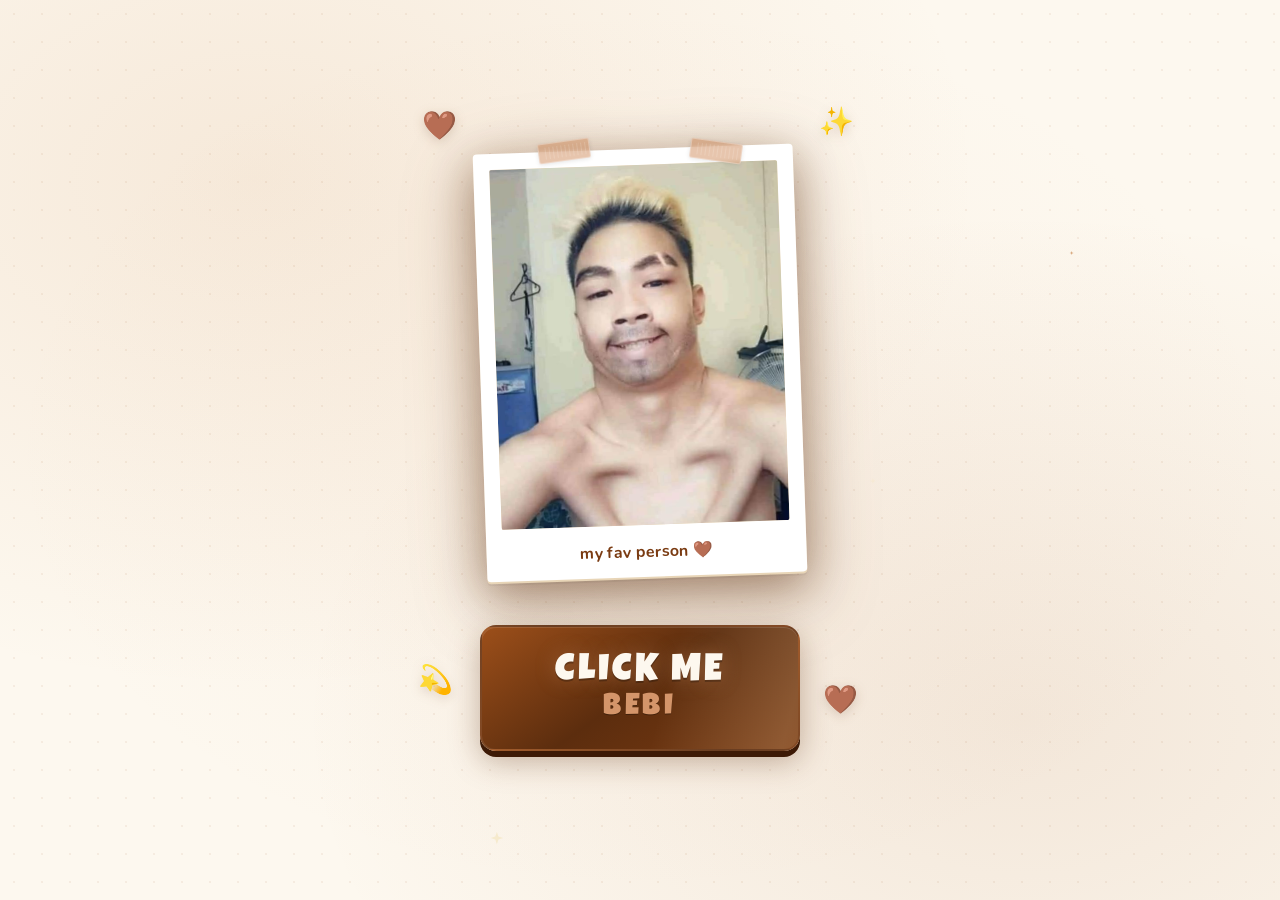
<file: index.html>
<!doctype html>
<html lang="en">
  <head>
    <meta charset="UTF-8" />
    <meta
      name="viewport"
      content="width=device-width, initial-scale=1.0, maximum-scale=1.0, user-scalable=no"
    />
    <title>Para sa Bebi Ko 🤎</title>
    <link rel="preconnect" href="https://fonts.googleapis.com" />
    <link rel="preconnect" href="https://fonts.gstatic.com" crossorigin />
    <link
      href="https://fonts.googleapis.com/css2?family=Luckiest+Guy&family=Nunito:wght@700;900&display=swap"
      rel="stylesheet"
    />
    <link rel="stylesheet" href="index.css" />
  </head>
  <body>
    <!-- Floating particles bg -->
    <div class="bg-particles" id="bgParticles"></div>

    <!-- Sparkle overlay -->
    <canvas id="sparkleCanvas"></canvas>

    <div class="card-container">
      <!-- Floating sticker hearts around card -->
      <div class="sticker sticker-1">🤎</div>
      <div class="sticker sticker-2">✨</div>
      <div class="sticker sticker-3">💫</div>
      <div class="sticker sticker-4">🤎</div>

      <!-- Polaroid-style photo -->
      <div class="polaroid-wrapper">
        <div class="polaroid">
          <div class="polaroid-inner">
            <img src="assets/1.jpg" alt="bebi ko" class="profile-img" />
          </div>
          <div class="polaroid-caption">my fav person 🤎</div>
        </div>
        <!-- Washi tape deco -->
        <div class="tape tape-left"></div>
        <div class="tape tape-right"></div>
      </div>

      <!-- CTA Button -->
      <div class="button-wrapper">
        <a href="sure.html" class="click-me-btn" id="loveBtn">
          <span class="btn-text">CLICK ME</span>
          <span class="btn-sub">BEBI</span>
          <div class="btn-shimmer"></div>
        </a>
      </div>
    </div>

    <script src="index.js"></script>
  </body>
</html>
</file>
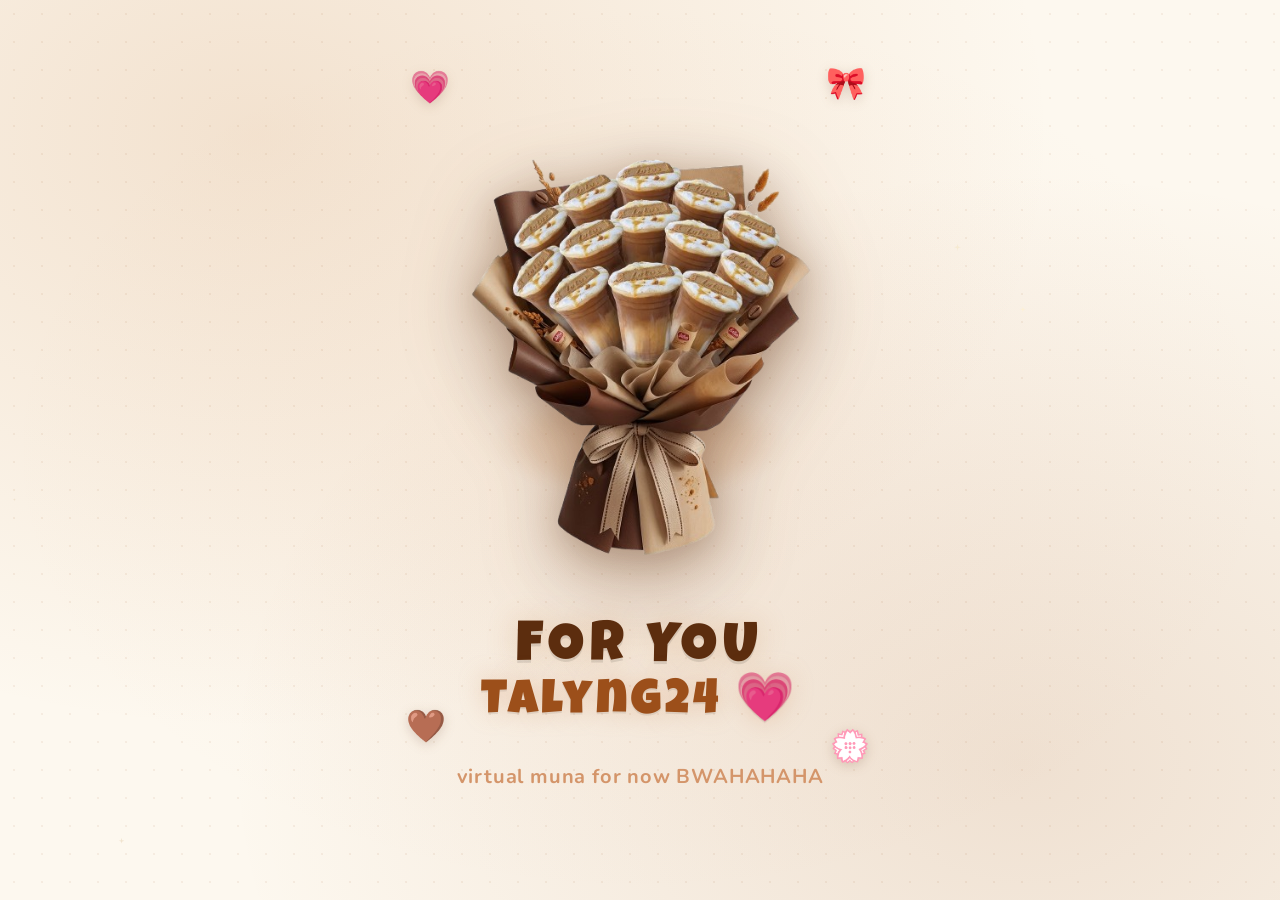
<file: final.html>
<!doctype html>
<html lang="en">
  <head>
    <meta charset="UTF-8" />
    <meta
      name="viewport"
      content="width=device-width, initial-scale=1.0, maximum-scale=1.0, user-scalable=no"
    />
    <title>Para sa Pinakamamahal Kong Bebi! 🤎</title>
    <link rel="preconnect" href="https://fonts.googleapis.com" />
    <link rel="preconnect" href="https://fonts.gstatic.com" crossorigin />
    <link
      href="https://fonts.googleapis.com/css2?family=Luckiest+Guy&family=Nunito:wght@700;900&display=swap"
      rel="stylesheet"
    />
    <link rel="stylesheet" href="final.css" />
  </head>
  <body>
    <div class="bg-particles" id="bgParticles"></div>
    <canvas id="sparkleCanvas"></canvas>

    <!-- Confetti layer -->
    <div id="confettiLayer"></div>

    <div class="card-container">
      <!-- Stickers -->
      <div class="sticker sticker-1">💗</div>
      <div class="sticker sticker-2">🎀</div>
      <div class="sticker sticker-3">🤎</div>
      <div class="sticker sticker-4">💮</div>

      <!-- Bouquet — main subject -->
      <div class="bouquet-wrapper">
        <img
          src="assets/boquet.png"
          alt="Coffee Bouquet"
          class="bouquet-img"
          id="bouquetImg"
        />

        <!-- Glow ring behind bouquet -->
        <div class="bouquet-glow"></div>
      </div>

      <!-- Message -->
      <div class="final-text">
        <span class="line1">FOR YOU</span>
        <span class="line2">TalynG24 💗</span>
      </div>

      <!-- Sub message -->
      <p class="sub-text">virtual muna for now BWAHAHAHA</p>
    </div>

    <script src="final.js"></script>
  </body>
</html>
</file>
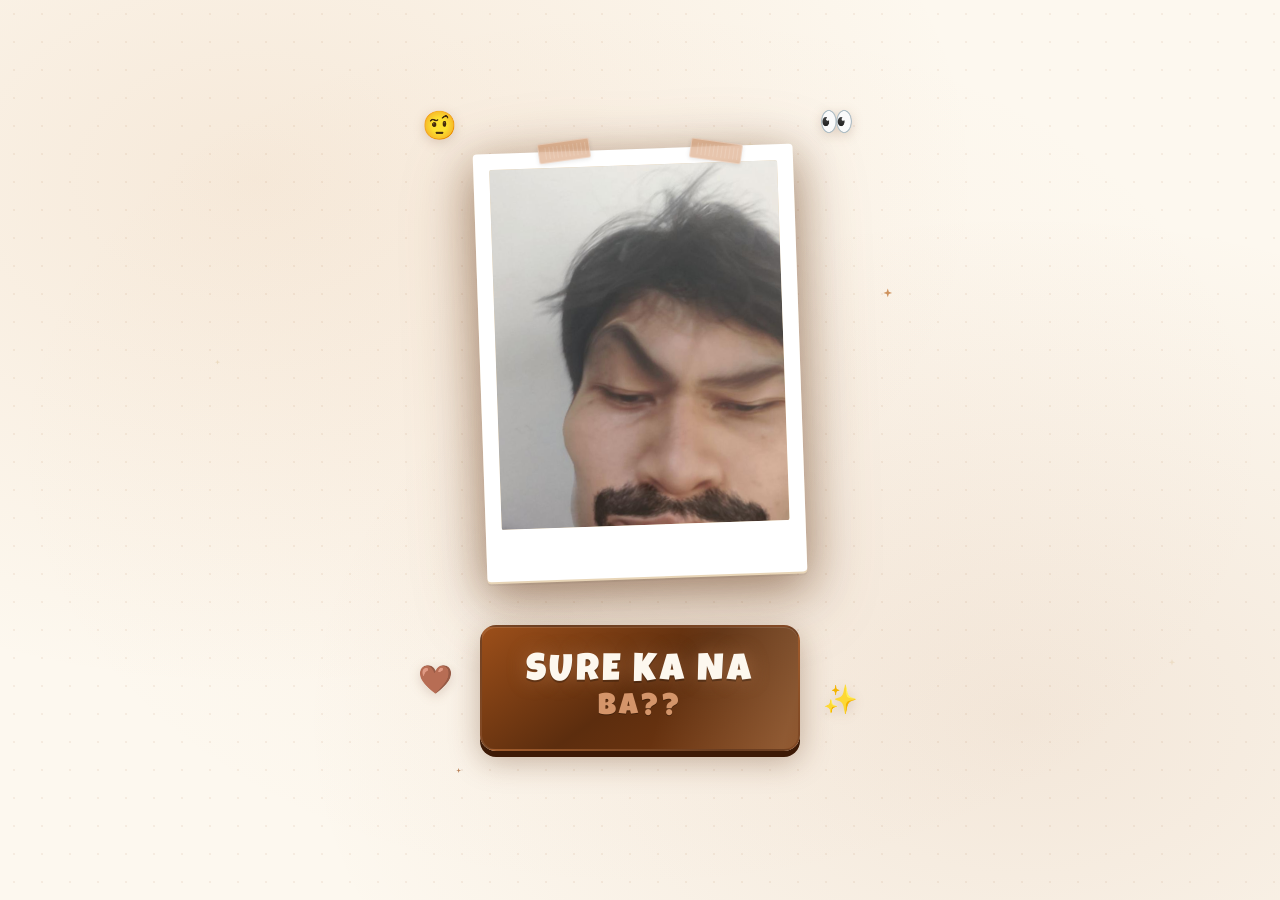
<file: sure.html>
<!doctype html>
<html lang="en">
  <head>
    <meta charset="UTF-8" />
    <meta
      name="viewport"
      content="width=device-width, initial-scale=1.0, maximum-scale=1.0, user-scalable=no"
    />
    <title>Sure ka na ba talaga, Bebi?</title>
    <link rel="preconnect" href="https://fonts.googleapis.com" />
    <link rel="preconnect" href="https://fonts.gstatic.com" crossorigin />
    <link
      href="https://fonts.googleapis.com/css2?family=Luckiest+Guy&family=Nunito:wght@700;900&display=swap"
      rel="stylesheet"
    />
    <link rel="stylesheet" href="sure.css" />
  </head>
  <body>
    <div class="bg-particles" id="bgParticles"></div>
    <canvas id="sparkleCanvas"></canvas>

    <div class="card-container">
      <div class="sticker sticker-1">🤨</div>
      <div class="sticker sticker-2">👀</div>
      <div class="sticker sticker-3">🤎</div>
      <div class="sticker sticker-4">✨</div>

      <div class="polaroid-wrapper">
        <div class="polaroid">
          <div class="polaroid-inner">
            <img
              src="assets/6.jpg"
              alt="Sure ka ba?"
              class="profile-img"
              id="memeImg"
            />
          </div>
        </div>
        <div class="tape tape-left"></div>
        <div class="tape tape-right"></div>
      </div>

      <div class="button-wrapper">
        <a href="#" class="click-me-btn" id="sureBtn">
          <span class="btn-text" id="btnText">SURE KA NA</span>
          <span class="btn-sub" id="btnSub">BA??</span>
          <div class="btn-shimmer"></div>
        </a>
      </div>
    </div>

    <script src="sure.js"></script>
  </body>
</html>
</file>
<file: index.css>
/* ===== CSS VARIABLES ===== */
:root {
  --brown-deep:    #5c2d0e;
  --brown-mid:     #7a3b12;
  --brown-warm:    #9c4f1a;
  --brown-light:   #c47d3e;
  --brown-soft:    #d4956a;
  --beige-dark:    #e8d5b7;
  --beige-mid:     #f0e4cc;
  --beige-light:   #faf3e4;
  --beige-cream:   #fdf8ef;
  --white:         #ffffff;
  --shadow-warm:   rgba(92, 45, 14, 0.18);
  --shadow-deep:   rgba(92, 45, 14, 0.35);

  --font-display: 'Luckiest Guy', cursive;
  --font-body:    'Nunito', sans-serif;
}

/* ===== RESET ===== */
*, *::before, *::after {
  margin: 0;
  padding: 0;
  box-sizing: border-box;
  -webkit-tap-highlight-color: transparent;
}

/* ===== BODY ===== */
html, body {
  width: 100%;
  height: 100%;
  overflow: hidden;
  overflow-y: auto;
  -webkit-overflow-scrolling: touch;
}

body {
  background: var(--beige-cream);
  background-image:
    radial-gradient(ellipse at 20% 20%, rgba(196, 125, 62, 0.12) 0%, transparent 50%),
    radial-gradient(ellipse at 80% 80%, rgba(154, 79, 26, 0.1) 0%, transparent 50%),
    radial-gradient(ellipse at 50% 50%, rgba(212, 149, 106, 0.06) 0%, transparent 70%);
  display: flex;
  justify-content: center;
  align-items: center;
  min-height: 100dvh;
  font-family: var(--font-body);
  position: relative;
}

/* Subtle dot pattern */
body::before {
  content: '';
  position: fixed;
  inset: 0;
  background-image: radial-gradient(circle, rgba(154, 79, 26, 0.07) 1px, transparent 1px);
  background-size: 28px 28px;
  pointer-events: none;
  z-index: 0;
}

/* ===== SPARKLE CANVAS ===== */
#sparkleCanvas {
  position: fixed;
  inset: 0;
  pointer-events: none;
  z-index: 1;
}

/* ===== FLOATING BG PARTICLES ===== */
.bg-particles {
  position: fixed;
  inset: 0;
  pointer-events: none;
  z-index: 2;
  overflow: hidden;
}

.particle {
  position: absolute;
  bottom: -10%;
  font-size: clamp(14px, 3.5vw, 22px);
  opacity: 0;
  animation: floatParticle linear infinite;
  user-select: none;
  filter: drop-shadow(0 2px 4px var(--shadow-warm));
}

@keyframes floatParticle {
  0% {
    transform: translateY(0) translateX(0) rotate(0deg) scale(0.8);
    opacity: 0;
  }
  10% { opacity: 0.75; }
  90% { opacity: 0.4; }
  100% {
    transform: translateY(-110vh) translateX(var(--drift)) rotate(var(--spin)) scale(1.1);
    opacity: 0;
  }
}

/* ===== STICKER DECORATIONS ===== */
.sticker {
  position: absolute;
  font-size: clamp(18px, 5vw, 28px);
  animation: stickerBob ease-in-out infinite;
  user-select: none;
  filter: drop-shadow(0 3px 6px var(--shadow-warm));
  z-index: 3;
}
.sticker-1 { top: -14px; left: -8px;  animation-duration: 2.8s; animation-delay: 0s; }
.sticker-2 { top: -18px; right: -4px; animation-duration: 3.2s; animation-delay: 0.5s; }
.sticker-3 { bottom: 80px; left: -12px; animation-duration: 2.5s; animation-delay: 1s; }
.sticker-4 { bottom: 60px; right: -8px; animation-duration: 3.5s; animation-delay: 0.3s; }

@keyframes stickerBob {
  0%, 100% { transform: translateY(0) rotate(-5deg); }
  50%       { transform: translateY(-8px) rotate(5deg); }
}

/* ===== MAIN CARD CONTAINER ===== */
.card-container {
  position: relative;
  display: flex;
  flex-direction: column;
  align-items: center;
  gap: clamp(28px, 6vh, 48px);
  z-index: 10;
  width: 100%;
  max-width: min(420px, 92vw);
  padding: clamp(16px, 4vw, 28px);
  animation: cardEntrance 0.9s cubic-bezier(0.34, 1.56, 0.64, 1) both;
}

@keyframes cardEntrance {
  from {
    opacity: 0;
    transform: translateY(40px) scale(0.92);
  }
  to {
    opacity: 1;
    transform: translateY(0) scale(1);
  }
}

/* ===== POLAROID PHOTO WRAPPER ===== */
.polaroid-wrapper {
  position: relative;
  width: 100%;
  max-width: min(320px, 84vw);
  animation: floatPhoto 4.5s ease-in-out infinite;
  animation-delay: 0.9s;
  filter: drop-shadow(0 16px 32px var(--shadow-deep));
}

@keyframes floatPhoto {
  0%, 100% { transform: translateY(0) rotate(-1.5deg); }
  50%       { transform: translateY(-14px) rotate(1deg); }
}

/* Tape decorations */
.tape {
  position: absolute;
  width: clamp(36px, 10vw, 52px);
  height: clamp(14px, 3.5vw, 20px);
  background: rgba(212, 149, 106, 0.55);
  border-radius: 2px;
  top: -8px;
  z-index: 5;
  box-shadow: 0 1px 4px rgba(0,0,0,0.1);
  backdrop-filter: blur(2px);
  border: 1px solid rgba(255,255,255,0.3);
}
.tape::after {
  content: '';
  position: absolute;
  inset: 3px;
  background: repeating-linear-gradient(
    90deg,
    transparent,
    transparent 3px,
    rgba(255,255,255,0.15) 3px,
    rgba(255,255,255,0.15) 4px
  );
}
.tape-left  { left: 18%;  transform: rotate(-8deg); }
.tape-right { right: 18%; transform: rotate(8deg); }

/* Polaroid frame */
.polaroid {
  background: var(--white);
  padding: clamp(10px, 2.5vw, 16px);
  padding-bottom: clamp(36px, 9vw, 52px);
  border-radius: 4px;
  box-shadow:
    0 2px 0 var(--beige-dark),
    0 4px 0 rgba(0,0,0,0.04),
    0 12px 40px var(--shadow-deep);
  transform: rotate(-2deg);
  transition: transform 0.3s ease;
}

.polaroid:hover,
.polaroid:active {
  transform: rotate(0deg) scale(1.02);
}

.polaroid-inner {
  overflow: hidden;
  border-radius: 2px;
  background: var(--beige-dark);
  aspect-ratio: 4/5;
  width: 100%;
}

.profile-img {
  width: 100%;
  height: 100%;
  object-fit: cover;
  object-position: center top;
  display: block;
  transition: transform 0.4s ease;
}

.polaroid:hover .profile-img {
  transform: scale(1.04);
}

.polaroid-caption {
  font-family: var(--font-body);
  font-size: clamp(12px, 3.2vw, 16px);
  font-weight: 700;
  color: var(--brown-mid);
  text-align: center;
  position: absolute;
  bottom: 0;
  left: 0; right: 0;
  padding: clamp(8px, 2vw, 14px);
  letter-spacing: 0.02em;
}

/* ===== BUTTON ===== */
.button-wrapper {
  width: 100%;
  max-width: min(320px, 84vw);
  display: flex;
  justify-content: center;
}

.click-me-btn {
  position: relative;
  display: flex;
  flex-direction: column;
  align-items: center;
  justify-content: center;
  width: 100%;
  padding: clamp(18px, 4.5vw, 26px) clamp(24px, 6vw, 40px);
  text-decoration: none;
  border-radius: 16px;
  overflow: hidden;

  /* Rich brown gradient */
  background: linear-gradient(
    145deg,
    var(--brown-warm) 0%,
    var(--brown-deep) 50%,
    var(--brown-mid) 100%
  );

  box-shadow:
    0 6px 0 #3d1a06,
    0 10px 30px var(--shadow-deep),
    inset 0 1px 0 rgba(255,255,255,0.12);

  animation: btnPulse 2.2s ease-in-out infinite;
  transition:
    transform 0.15s ease,
    box-shadow 0.15s ease;

  /* 3D border effect */
  border: 2px solid rgba(255,255,255,0.08);
}

.btn-text {
  font-family: var(--font-display);
  font-size: clamp(26px, 7.5vw, 38px);
  color: var(--beige-cream);
  letter-spacing: 0.08em;
  line-height: 1;
  text-shadow:
    0 2px 0 rgba(0,0,0,0.25),
    0 0 20px rgba(212, 149, 106, 0.4);
  position: relative;
  z-index: 2;
}

.btn-sub {
  font-family: var(--font-display);
  font-size: clamp(20px, 6vw, 30px);
  color: var(--brown-soft);
  letter-spacing: 0.12em;
  line-height: 1;
  margin-top: 2px;
  text-shadow: 0 1px 0 rgba(0,0,0,0.3);
  position: relative;
  z-index: 2;
}

/* Shimmer sweep */
.btn-shimmer {
  position: absolute;
  inset: 0;
  background: linear-gradient(
    105deg,
    transparent 30%,
    rgba(255, 235, 200, 0.18) 50%,
    transparent 70%
  );
  background-size: 200% 100%;
  animation: shimmerSweep 2.5s ease-in-out infinite;
  z-index: 1;
}

@keyframes shimmerSweep {
  0%   { background-position: -100% 0; }
  60%, 100% { background-position: 200% 0; }
}

@keyframes btnPulse {
  0%, 100% {
    transform: scale(1) translateY(0);
    box-shadow:
      0 6px 0 #3d1a06,
      0 10px 30px var(--shadow-deep),
      inset 0 1px 0 rgba(255,255,255,0.12);
  }
  50% {
    transform: scale(1.03) translateY(-2px);
    box-shadow:
      0 8px 0 #3d1a06,
      0 16px 40px var(--shadow-deep),
      inset 0 1px 0 rgba(255,255,255,0.12),
      0 0 30px rgba(156, 79, 26, 0.3);
  }
}

.click-me-btn:hover {
  animation-play-state: paused;
  transform: scale(1.05) translateY(-3px) !important;
  box-shadow:
    0 8px 0 #3d1a06,
    0 18px 45px var(--shadow-deep),
    inset 0 1px 0 rgba(255,255,255,0.15),
    0 0 40px rgba(156, 79, 26, 0.25) !important;
}

.click-me-btn:active {
  animation-play-state: paused;
  transform: scale(0.97) translateY(3px) !important;
  box-shadow:
    0 3px 0 #3d1a06,
    0 5px 15px var(--shadow-deep),
    inset 0 2px 4px rgba(0,0,0,0.2) !important;
}

/* ===== MOBILE SAFE AREAS ===== */
@supports (padding: max(0px)) {
  body {
    padding-top: max(16px, env(safe-area-inset-top));
    padding-bottom: max(16px, env(safe-area-inset-bottom));
  }
}

/* ===== SMALL PHONES (SE, mini) ===== */
@media screen and (max-height: 700px) {
  .card-container {
    gap: clamp(18px, 4vh, 28px);
  }
  .polaroid-wrapper {
    max-width: min(260px, 76vw);
  }
}

/* ===== LANDSCAPE ===== */
@media screen and (orientation: landscape) and (max-height: 500px) {
  body {
    align-items: flex-start;
    padding-top: 12px;
  }
  .card-container {
    flex-direction: row;
    flex-wrap: wrap;
    justify-content: center;
    gap: 20px;
    max-width: 90vw;
  }
  .polaroid-wrapper {
    max-width: 200px;
  }
  .button-wrapper {
    max-width: 220px;
    align-self: center;
  }
  .sticker { display: none; }
}
</file>
<file: final.css>
/* ===== CSS VARIABLES ===== */
:root {
  --brown-deep: #5c2d0e;
  --brown-mid: #7a3b12;
  --brown-warm: #9c4f1a;
  --brown-light: #c47d3e;
  --brown-soft: #d4956a;
  --beige-dark: #e8d5b7;
  --beige-mid: #f0e4cc;
  --beige-light: #faf3e4;
  --beige-cream: #fdf8ef;
  --white: #ffffff;
  --shadow-warm: rgba(92, 45, 14, 0.18);
  --shadow-deep: rgba(92, 45, 14, 0.35);

  --font-display: "Luckiest Guy", cursive;
  --font-body: "Nunito", sans-serif;
}

/* ===== RESET ===== */
*,
*::before,
*::after {
  margin: 0;
  padding: 0;
  box-sizing: border-box;
  -webkit-tap-highlight-color: transparent;
}

html,
body {
  width: 100%;
  height: 100%;
  overflow: hidden;
  overflow-y: auto;
  -webkit-overflow-scrolling: touch;
}

body {
  background: var(--beige-cream);
  background-image:
    radial-gradient(
      ellipse at 20% 15%,
      rgba(196, 125, 62, 0.18) 0%,
      transparent 55%
    ),
    radial-gradient(
      ellipse at 80% 85%,
      rgba(154, 79, 26, 0.14) 0%,
      transparent 55%
    ),
    radial-gradient(
      ellipse at 50% 50%,
      rgba(212, 149, 106, 0.08) 0%,
      transparent 70%
    );
  display: flex;
  justify-content: center;
  align-items: center;
  min-height: 100dvh;
  font-family: var(--font-body);
  position: relative;
}

body::before {
  content: "";
  position: fixed;
  inset: 0;
  background-image: radial-gradient(
    circle,
    rgba(154, 79, 26, 0.07) 1px,
    transparent 1px
  );
  background-size: 28px 28px;
  pointer-events: none;
  z-index: 0;
}

/* ===== CANVAS / LAYERS ===== */
#sparkleCanvas {
  position: fixed;
  inset: 0;
  pointer-events: none;
  z-index: 1;
}

.bg-particles {
  position: fixed;
  inset: 0;
  pointer-events: none;
  z-index: 2;
  overflow: hidden;
}

#confettiLayer {
  position: fixed;
  inset: 0;
  pointer-events: none;
  z-index: 50;
  overflow: hidden;
}

/* ===== FLOATING PARTICLES ===== */
.particle {
  position: absolute;
  bottom: -10%;
  opacity: 0;
  animation: floatParticle linear infinite;
  user-select: none;
  filter: drop-shadow(0 2px 4px var(--shadow-warm));
}

@keyframes floatParticle {
  0% {
    transform: translateY(0) translateX(0) rotate(0deg) scale(0.8);
    opacity: 0;
  }
  10% {
    opacity: 0.75;
  }
  90% {
    opacity: 0.4;
  }
  100% {
    transform: translateY(-110vh) translateX(var(--drift)) rotate(var(--spin))
      scale(1.1);
    opacity: 0;
  }
}

/* ===== CONFETTI ===== */
.confetti-piece {
  position: absolute;
  top: -40px;
  pointer-events: none;
  opacity: 1;
  animation: confettiFall linear forwards;
  user-select: none;
}

@keyframes confettiFall {
  0% {
    transform: translateY(0) rotate(0deg) scale(1);
    opacity: 1;
  }
  80% {
    opacity: 1;
  }
  100% {
    transform: translateY(115vh) rotate(var(--spin)) scale(0.8);
    opacity: 0;
  }
}

/* ===== STICKERS ===== */
.sticker {
  position: absolute;
  font-size: clamp(20px, 5.5vw, 32px);
  animation: stickerBob ease-in-out infinite;
  user-select: none;
  filter: drop-shadow(0 3px 6px var(--shadow-warm));
  z-index: 3;
}
.sticker-1 {
  top: -16px;
  left: -10px;
  animation-duration: 2.8s;
  animation-delay: 0s;
}
.sticker-2 {
  top: -20px;
  right: -6px;
  animation-duration: 3.2s;
  animation-delay: 0.5s;
}
.sticker-3 {
  bottom: 70px;
  left: -14px;
  animation-duration: 2.5s;
  animation-delay: 1s;
}
.sticker-4 {
  bottom: 50px;
  right: -10px;
  animation-duration: 3.5s;
  animation-delay: 0.3s;
}

@keyframes stickerBob {
  0%,
  100% {
    transform: translateY(0) rotate(-5deg);
  }
  50% {
    transform: translateY(-8px) rotate(5deg);
  }
}

/* ===== CARD CONTAINER ===== */
.card-container {
  position: relative;
  display: flex;
  flex-direction: column;
  align-items: center;
  gap: clamp(20px, 4vh, 36px);
  z-index: 10;
  width: 100%;
  max-width: min(440px, 96vw);
  padding: clamp(16px, 4vw, 28px);
}

/* ===== BOUQUET — MAIN SUBJECT ===== */
.bouquet-wrapper {
  position: relative;
  width: 100%;
  /* Takes most of the viewport — bouquet IS the star */
  max-width: min(380px, 88vw);
  display: flex;
  justify-content: center;
  align-items: center;

  /* Entrance animation */
  animation: bouquetEntrance 1.1s cubic-bezier(0.34, 1.56, 0.64, 1) both;
  animation-delay: 0.1s;
}

@keyframes bouquetEntrance {
  0% {
    opacity: 0;
    transform: scale(0.4) rotate(-12deg) translateY(60px);
  }
  60% {
    opacity: 1;
  }
  80% {
    transform: scale(1.06) rotate(2deg) translateY(-6px);
  }
  100% {
    opacity: 1;
    transform: scale(1) rotate(0deg) translateY(0);
  }
}

/* Continuous float after entrance */
.bouquet-wrapper.float-active {
  animation: bouquetFloat 4s ease-in-out infinite;
}

@keyframes bouquetFloat {
  0%,
  100% {
    transform: translateY(0) rotate(-1deg) scale(1);
  }
  50% {
    transform: translateY(-16px) rotate(1.5deg) scale(1.01);
  }
}

.bouquet-img {
  width: 100%;
  height: auto;
  display: block;
  position: relative;
  z-index: 2;
  filter: drop-shadow(0 20px 40px var(--shadow-deep))
    drop-shadow(0 8px 16px rgba(92, 45, 14, 0.25));
  transition: transform 0.3s ease;
}

.bouquet-img:active {
  transform: scale(1.04) rotate(2deg);
}

/* Warm glow ring behind bouquet */
.bouquet-glow {
  position: absolute;
  width: 75%;
  aspect-ratio: 1;
  border-radius: 50%;
  background: radial-gradient(
    ellipse,
    rgba(212, 149, 106, 0.35) 0%,
    rgba(196, 125, 62, 0.18) 50%,
    transparent 70%
  );
  bottom: 0;
  left: 50%;
  transform: translateX(-50%) scaleY(0.4);
  z-index: 1;
  animation: glowPulse 3s ease-in-out infinite;
  filter: blur(12px);
}

@keyframes glowPulse {
  0%,
  100% {
    opacity: 0.7;
    transform: translateX(-50%) scaleY(0.4) scale(1);
  }
  50% {
    opacity: 1;
    transform: translateX(-50%) scaleY(0.4) scale(1.12);
  }
}

/* ===== FINAL TEXT ===== */
.final-text {
  display: flex;
  flex-direction: column;
  align-items: center;
  gap: 2px;
  animation: textEntrance 0.8s cubic-bezier(0.34, 1.56, 0.64, 1) both;
  animation-delay: 0.7s;
}

@keyframes textEntrance {
  from {
    opacity: 0;
    transform: translateY(20px) scale(0.85);
  }
  to {
    opacity: 1;
    transform: translateY(0) scale(1);
  }
}

.line1 {
  font-family: var(--font-display);
  font-size: clamp(36px, 10vw, 56px);
  color: var(--brown-deep);
  letter-spacing: 0.1em;
  line-height: 1;
  text-shadow:
    0 3px 0 rgba(0, 0, 0, 0.1),
    0 0 30px rgba(196, 125, 62, 0.3);
  animation: textPulse 2.5s ease-in-out infinite;
}

.line2 {
  font-family: var(--font-display);
  font-size: clamp(30px, 8.5vw, 48px);
  color: var(--brown-warm);
  letter-spacing: 0.08em;
  line-height: 1;
  text-shadow:
    0 2px 0 rgba(0, 0, 0, 0.08),
    0 0 24px rgba(212, 149, 106, 0.4);
  animation: textPulse 2.5s ease-in-out infinite;
  animation-delay: 0.2s;
}

@keyframes textPulse {
  0%,
  100% {
    transform: scale(1);
  }
  50% {
    transform: scale(1.04);
  }
}

/* ===== SUB TEXT ===== */
.sub-text {
  font-family: var(--font-body);
  font-size: clamp(14px, 4vw, 20px);
  font-weight: 700;
  color: var(--brown-soft);
  letter-spacing: 0.04em;
  opacity: 0;
  animation: fadeInSoft 1s ease forwards;
  animation-delay: 1.2s;
}

@keyframes fadeInSoft {
  from {
    opacity: 0;
    transform: translateY(10px);
  }
  to {
    opacity: 1;
    transform: translateY(0);
  }
}

/* ===== MOBILE SAFE AREAS ===== */
@supports (padding: max(0px)) {
  body {
    padding-top: max(16px, env(safe-area-inset-top));
    padding-bottom: max(16px, env(safe-area-inset-bottom));
  }
}

/* Small phones */
@media screen and (max-height: 700px) {
  .card-container {
    gap: clamp(14px, 3vh, 22px);
  }
  .bouquet-wrapper {
    max-width: min(280px, 80vw);
  }
}

/* Landscape */
@media screen and (orientation: landscape) and (max-height: 500px) {
  body {
    align-items: flex-start;
    padding-top: 10px;
  }
  .card-container {
    flex-direction: row;
    flex-wrap: wrap;
    justify-content: center;
    gap: 16px;
    max-width: 94vw;
  }
  .bouquet-wrapper {
    max-width: 220px;
  }
  .final-text,
  .sub-text {
    text-align: center;
  }
  .sticker {
    display: none;
  }
}
</file>
<file: sure.css>
/* ===== CSS VARIABLES ===== */
:root {
  --brown-deep: #5c2d0e;
  --brown-mid: #7a3b12;
  --brown-warm: #9c4f1a;
  --brown-light: #c47d3e;
  --brown-soft: #d4956a;
  --beige-dark: #e8d5b7;
  --beige-mid: #f0e4cc;
  --beige-light: #faf3e4;
  --beige-cream: #fdf8ef;
  --white: #ffffff;
  --shadow-warm: rgba(92, 45, 14, 0.18);
  --shadow-deep: rgba(92, 45, 14, 0.35);

  --font-display: "Luckiest Guy", cursive;
  --font-body: "Nunito", sans-serif;
}

/* ===== RESET ===== */
*,
*::before,
*::after {
  margin: 0;
  padding: 0;
  box-sizing: border-box;
  -webkit-tap-highlight-color: transparent;
}

html,
body {
  width: 100%;
  height: 100%;
  overflow: hidden;
  overflow-y: auto;
  -webkit-overflow-scrolling: touch;
}

body {
  background: var(--beige-cream);
  background-image:
    radial-gradient(
      ellipse at 20% 20%,
      rgba(196, 125, 62, 0.12) 0%,
      transparent 50%
    ),
    radial-gradient(
      ellipse at 80% 80%,
      rgba(154, 79, 26, 0.1) 0%,
      transparent 50%
    ),
    radial-gradient(
      ellipse at 50% 50%,
      rgba(212, 149, 106, 0.06) 0%,
      transparent 70%
    );
  display: flex;
  justify-content: center;
  align-items: center;
  min-height: 100dvh;
  font-family: var(--font-body);
  position: relative;
}

body::before {
  content: "";
  position: fixed;
  inset: 0;
  background-image: radial-gradient(
    circle,
    rgba(154, 79, 26, 0.07) 1px,
    transparent 1px
  );
  background-size: 28px 28px;
  pointer-events: none;
  z-index: 0;
}

/* ===== SPARKLE CANVAS ===== */
#sparkleCanvas {
  position: fixed;
  inset: 0;
  pointer-events: none;
  z-index: 1;
}

/* ===== BG PARTICLES ===== */
.bg-particles {
  position: fixed;
  inset: 0;
  pointer-events: none;
  z-index: 2;
  overflow: hidden;
}

.particle {
  position: absolute;
  bottom: -10%;
  font-size: clamp(14px, 3.5vw, 22px);
  opacity: 0;
  animation: floatParticle linear infinite;
  user-select: none;
  filter: drop-shadow(0 2px 4px var(--shadow-warm));
}

@keyframes floatParticle {
  0% {
    transform: translateY(0) translateX(0) rotate(0deg) scale(0.8);
    opacity: 0;
  }
  10% {
    opacity: 0.75;
  }
  90% {
    opacity: 0.4;
  }
  100% {
    transform: translateY(-110vh) translateX(var(--drift)) rotate(var(--spin))
      scale(1.1);
    opacity: 0;
  }
}

/* ===== STICKERS ===== */
.sticker {
  position: absolute;
  font-size: clamp(18px, 5vw, 28px);
  animation: stickerBob ease-in-out infinite;
  user-select: none;
  filter: drop-shadow(0 3px 6px var(--shadow-warm));
  z-index: 3;
}
.sticker-1 {
  top: -14px;
  left: -8px;
  animation-duration: 2.8s;
  animation-delay: 0s;
}
.sticker-2 {
  top: -18px;
  right: -4px;
  animation-duration: 3.2s;
  animation-delay: 0.5s;
}
.sticker-3 {
  bottom: 80px;
  left: -12px;
  animation-duration: 2.5s;
  animation-delay: 1s;
}
.sticker-4 {
  bottom: 60px;
  right: -8px;
  animation-duration: 3.5s;
  animation-delay: 0.3s;
}

@keyframes stickerBob {
  0%,
  100% {
    transform: translateY(0) rotate(-5deg);
  }
  50% {
    transform: translateY(-8px) rotate(5deg);
  }
}

/* ===== CARD CONTAINER ===== */
.card-container {
  position: relative;
  display: flex;
  flex-direction: column;
  align-items: center;
  gap: clamp(28px, 6vh, 48px);
  z-index: 10;
  width: 100%;
  max-width: min(420px, 92vw);
  padding: clamp(16px, 4vw, 28px);
  animation: cardEntrance 0.9s cubic-bezier(0.34, 1.56, 0.64, 1) both;
}

@keyframes cardEntrance {
  from {
    opacity: 0;
    transform: translateY(40px) scale(0.92);
  }
  to {
    opacity: 1;
    transform: translateY(0) scale(1);
  }
}

/* ===== POLAROID ===== */
.polaroid-wrapper {
  position: relative;
  width: 100%;
  max-width: min(320px, 84vw);
  animation: floatPhoto 4.5s ease-in-out infinite;
  animation-delay: 0.9s;
  filter: drop-shadow(0 16px 32px var(--shadow-deep));
  transition: filter 0.4s ease;
}

/* Shake state applied via JS */
.polaroid-wrapper.shake {
  animation:
    shakePhoto 0.5s ease both,
    floatPhoto 4.5s ease-in-out 0.5s infinite;
}

@keyframes shakePhoto {
  0%,
  100% {
    transform: rotate(-1.5deg) translateX(0);
  }
  20% {
    transform: rotate(-1.5deg) translateX(-8px);
  }
  40% {
    transform: rotate(-1.5deg) translateX(8px);
  }
  60% {
    transform: rotate(-1.5deg) translateX(-5px);
  }
  80% {
    transform: rotate(-1.5deg) translateX(5px);
  }
}

@keyframes floatPhoto {
  0%,
  100% {
    transform: translateY(0) rotate(-1.5deg);
  }
  50% {
    transform: translateY(-14px) rotate(1deg);
  }
}

.tape {
  position: absolute;
  width: clamp(36px, 10vw, 52px);
  height: clamp(14px, 3.5vw, 20px);
  background: rgba(212, 149, 106, 0.55);
  border-radius: 2px;
  top: -8px;
  z-index: 5;
  box-shadow: 0 1px 4px rgba(0, 0, 0, 0.1);
  backdrop-filter: blur(2px);
  border: 1px solid rgba(255, 255, 255, 0.3);
}
.tape::after {
  content: "";
  position: absolute;
  inset: 3px;
  background: repeating-linear-gradient(
    90deg,
    transparent,
    transparent 3px,
    rgba(255, 255, 255, 0.15) 3px,
    rgba(255, 255, 255, 0.15) 4px
  );
}
.tape-left {
  left: 18%;
  transform: rotate(-8deg);
}
.tape-right {
  right: 18%;
  transform: rotate(8deg);
}

.polaroid {
  background: var(--white);
  padding: clamp(10px, 2.5vw, 16px);
  padding-bottom: clamp(36px, 9vw, 52px);
  border-radius: 4px;
  box-shadow:
    0 2px 0 var(--beige-dark),
    0 4px 0 rgba(0, 0, 0, 0.04),
    0 12px 40px var(--shadow-deep);
  transform: rotate(-2deg);
  transition: transform 0.3s ease;
}

.polaroid-inner {
  overflow: hidden;
  border-radius: 2px;
  background: var(--beige-dark);
  aspect-ratio: 4/5;
  width: 100%;
}

.profile-img {
  width: 100%;
  height: 100%;
  object-fit: cover;
  object-position: center top;
  display: block;
  transition: transform 0.4s ease;
}

.polaroid-caption {
  font-family: var(--font-body);
  font-size: clamp(12px, 3.2vw, 16px);
  font-weight: 700;
  color: var(--brown-mid);
  text-align: center;
  position: absolute;
  bottom: 0;
  left: 0;
  right: 0;
  padding: clamp(8px, 2vw, 14px);
  letter-spacing: 0.02em;
  transition: color 0.3s ease;
}

/* ===== BUTTON ===== */
.button-wrapper {
  width: 100%;
  max-width: min(320px, 84vw);
  display: flex;
  justify-content: center;
}

.click-me-btn {
  position: relative;
  display: flex;
  flex-direction: column;
  align-items: center;
  justify-content: center;
  width: 100%;
  padding: clamp(18px, 4.5vw, 26px) clamp(24px, 6vw, 40px);
  text-decoration: none;
  border-radius: 16px;
  overflow: hidden;
  background: linear-gradient(
    145deg,
    var(--brown-warm) 0%,
    var(--brown-deep) 50%,
    var(--brown-mid) 100%
  );
  box-shadow:
    0 6px 0 #3d1a06,
    0 10px 30px var(--shadow-deep),
    inset 0 1px 0 rgba(255, 255, 255, 0.12);
  animation: btnPulse 2.2s ease-in-out infinite;
  transition:
    transform 0.15s ease,
    box-shadow 0.15s ease,
    background 0.4s ease;
  border: 2px solid rgba(255, 255, 255, 0.08);
}

/* Color shift per click — set via JS custom property */
.click-me-btn.state-2 {
  background: linear-gradient(145deg, #7a3b12 0%, #3d1a06 50%, #5c2d0e 100%);
}
.click-me-btn.state-3 {
  background: linear-gradient(145deg, #9c4f1a 0%, #5c2d0e 50%, #7a3b12 100%);
  animation:
    btnWiggle 0.4s ease both,
    btnPulse 2.2s ease-in-out 0.4s infinite;
}

@keyframes btnWiggle {
  0%,
  100% {
    transform: rotate(0deg);
  }
  25% {
    transform: rotate(-3deg) scale(1.04);
  }
  75% {
    transform: rotate(3deg) scale(1.04);
  }
}

.btn-text {
  font-family: var(--font-display);
  font-size: clamp(26px, 7.5vw, 38px);
  color: var(--beige-cream);
  letter-spacing: 0.08em;
  line-height: 1;
  text-shadow:
    0 2px 0 rgba(0, 0, 0, 0.25),
    0 0 20px rgba(212, 149, 106, 0.4);
  position: relative;
  z-index: 2;
  transition: font-size 0.2s ease;
}

.btn-sub {
  font-family: var(--font-display);
  font-size: clamp(20px, 6vw, 30px);
  color: var(--brown-soft);
  letter-spacing: 0.12em;
  line-height: 1;
  margin-top: 2px;
  text-shadow: 0 1px 0 rgba(0, 0, 0, 0.3);
  position: relative;
  z-index: 2;
}

.btn-shimmer {
  position: absolute;
  inset: 0;
  background: linear-gradient(
    105deg,
    transparent 30%,
    rgba(255, 235, 200, 0.18) 50%,
    transparent 70%
  );
  background-size: 200% 100%;
  animation: shimmerSweep 2.5s ease-in-out infinite;
  z-index: 1;
}

@keyframes shimmerSweep {
  0% {
    background-position: -100% 0;
  }
  60%,
  100% {
    background-position: 200% 0;
  }
}

@keyframes btnPulse {
  0%,
  100% {
    transform: scale(1) translateY(0);
    box-shadow:
      0 6px 0 #3d1a06,
      0 10px 30px var(--shadow-deep),
      inset 0 1px 0 rgba(255, 255, 255, 0.12);
  }
  50% {
    transform: scale(1.03) translateY(-2px);
    box-shadow:
      0 8px 0 #3d1a06,
      0 16px 40px var(--shadow-deep),
      inset 0 1px 0 rgba(255, 255, 255, 0.12),
      0 0 30px rgba(156, 79, 26, 0.3);
  }
}

.click-me-btn:hover {
  animation-play-state: paused;
  transform: scale(1.05) translateY(-3px) !important;
}
.click-me-btn:active {
  animation-play-state: paused;
  transform: scale(0.97) translateY(3px) !important;
  box-shadow:
    0 3px 0 #3d1a06,
    0 5px 15px var(--shadow-deep),
    inset 0 2px 4px rgba(0, 0, 0, 0.2) !important;
}

/* ===== MOBILE SAFE AREAS ===== */
@supports (padding: max(0px)) {
  body {
    padding-top: max(16px, env(safe-area-inset-top));
    padding-bottom: max(16px, env(safe-area-inset-bottom));
  }
}

@media screen and (max-height: 700px) {
  .card-container {
    gap: clamp(18px, 4vh, 28px);
  }
  .polaroid-wrapper {
    max-width: min(260px, 76vw);
  }
}

@media screen and (orientation: landscape) and (max-height: 500px) {
  body {
    align-items: flex-start;
    padding-top: 12px;
  }
  .card-container {
    flex-direction: row;
    flex-wrap: wrap;
    justify-content: center;
    gap: 20px;
    max-width: 90vw;
  }
  .polaroid-wrapper {
    max-width: 200px;
  }
  .button-wrapper {
    max-width: 220px;
    align-self: center;
  }
  .sticker {
    display: none;
  }
}
</file>
